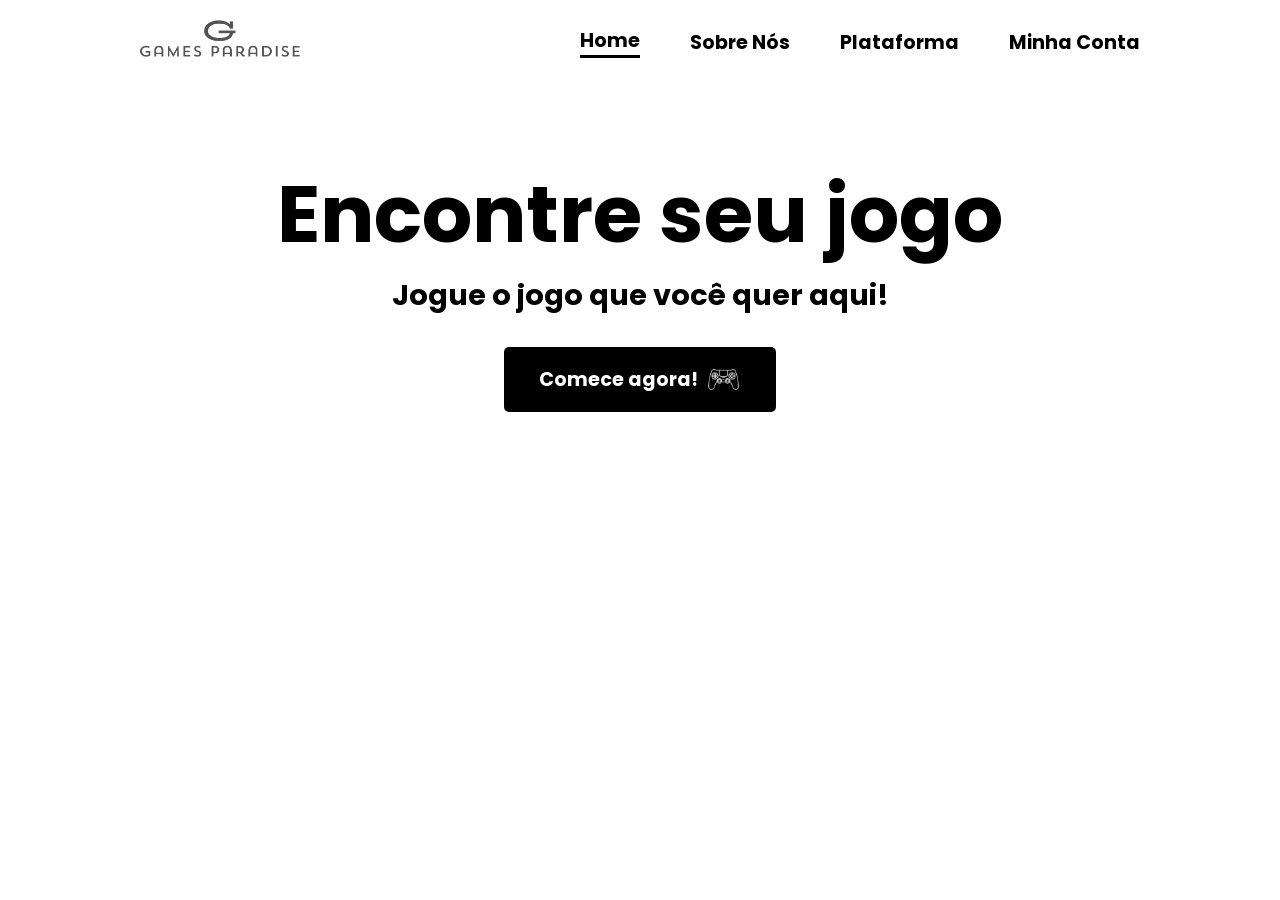
<file: index.html>
<!DOCTYPE html>
<html lang="pt-br">
	<head>
		<meta charset="UTF-8" />
		<meta http-equiv="X-UA-Compatible" content="IE=edge" />
		<meta name="viewport" content="width=device-width, initial-scale=1.0" />
		<link rel="shortcut icon" href="./src/img/logo.png" type="image/x-icon">
		<link rel="preconnect" href="https://fonts.googleapis.com" />
		<link rel="preconnect" href="https://fonts.gstatic.com" crossorigin />
		<link
			href="https://fonts.googleapis.com/css2?family=Open+Sans:ital,wght@1,300&family=Poppins:wght@300&family=Roboto+Slab&family=Varela+Round&display=swap"
			rel="stylesheet" />
		<link rel="stylesheet" href="./src/css/style.css" />
		<title>Games Paradise</title>
	</head>
	<body id="bg">
		<header>
			<a href="#"><img id="logo" src="./src/img/logo.png" alt="logo"
			/></a>

			<nav>
				<ul class="navegacao-primaria">
					<li class="selected"><a href="index.html">Home</a></li>
					<li><a href="about.html">Sobre Nós</a></li>
					<li><a href="plataforma.html">Plataforma</a></li>
					<li><a href="login.html">Minha Conta</a></li>
				</ul>
			</nav>
		</header>

		<section aria-label="Seção Download Projeto Games" class="section-div">
			<div>
				<h1>Encontre seu jogo</h1>
				<h2>Jogue o jogo que você quer aqui!</h2>

				<div id="btn">
					<button type="button">
						<a href="login.html" class="button-playNow"
							>Comece agora! <img src="./src/img/icons8-joystick-50.png" alt=""></a
						>
					</button>
				</div>
			</div>
		</section>
	</body>
</html>
</file>
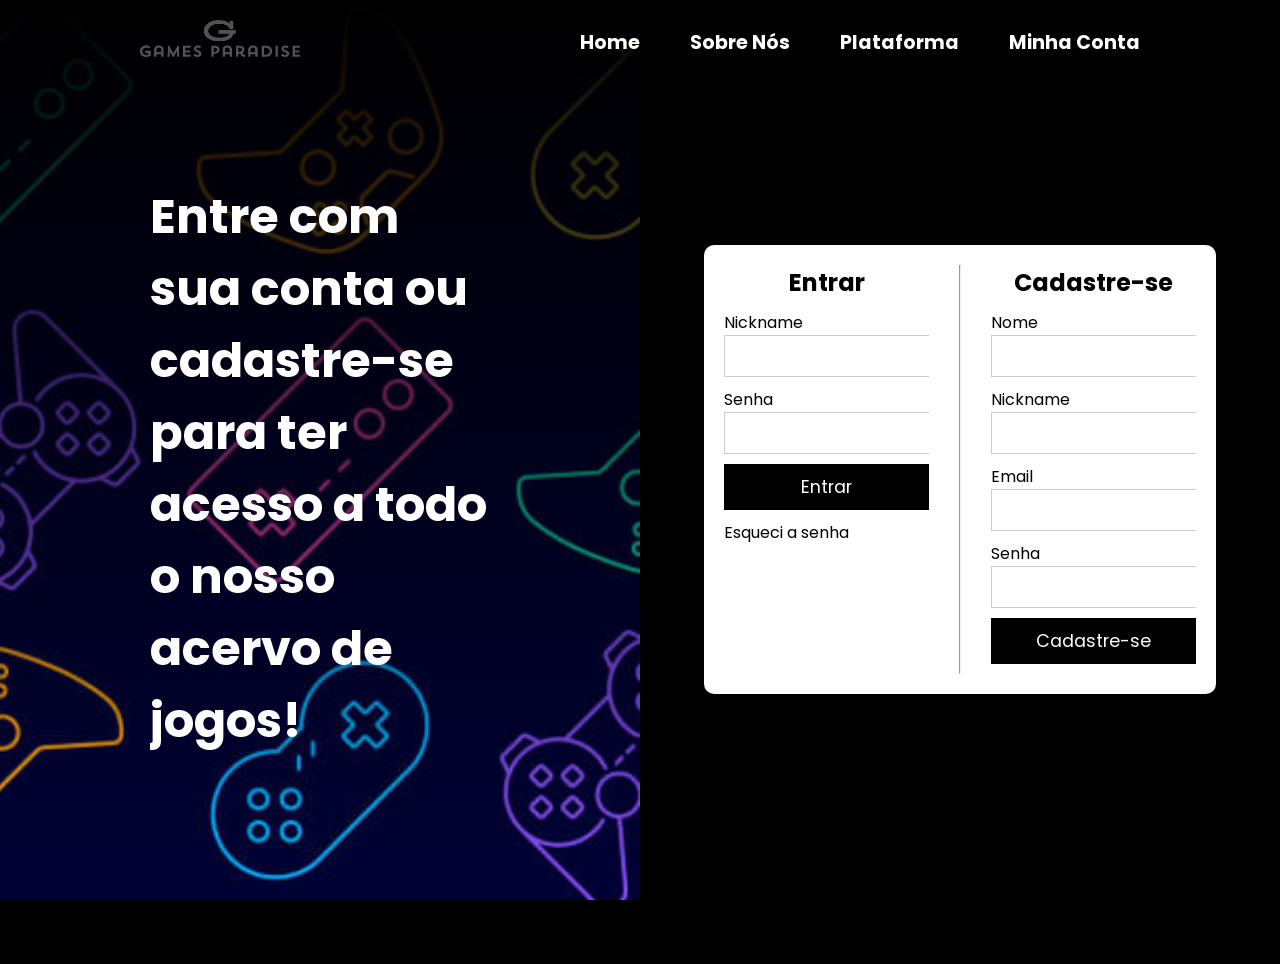
<file: login.html>
<!DOCTYPE html>
<html lang="pt-br">
	<head>
		<meta charset="UTF-8" />
		<meta http-equiv="X-UA-Compatible" content="IE=edge" />
		<meta name="viewport" content="width=device-width, initial-scale=1.0" />
		<link rel="shortcut icon" href="./src/img/logo.png" type="image/x-icon">
		<link rel="preconnect" href="https://fonts.googleapis.com" />
		<link rel="preconnect" href="https://fonts.gstatic.com" crossorigin />
		<link href="https://fonts.googleapis.com/css2?family=Open+Sans:ital,wght@1,300&family=Poppins:wght@300&family=Roboto+Slab&family=Varela+Round&display=swap" rel="stylesheet" />
		<link rel="stylesheet" href="./src/css/login.css" />
		<title>Entrar - Games Paradise</title>
	</head>
	<body>
		<header>
			<a href="#"><img id="logo" src="./src/img/logo.png" alt="logo"/></a>
			<nav>
				<ul class="navegacao-primaria">
					<li><a href="index.html">Home</a></li>
					<li><a href="about.html">Sobre Nós</a></li>
					<li><a href="plataforma.html">Plataforma</a></li>
					<li class=".selected-light"><a href="login.html">Minha Conta</a></li>
				</ul>
			</nav>
		</header>

        <section id="login-container">
            <div id="left">
                <div class="content">
                    <h1>Entre com sua conta ou cadastre-se para ter acesso a todo o nosso acervo de jogos!</h1>
                </div>
    
            </div>
            <div id="right">
                <div id="card">
                    <div id="login">
                        <h2 class="title">Entrar</h2>
                        <div class="inputForm">
                            <p>Nickname</p>
                            <input type="text">
                        </div>
                        
                        <div class="inputForm">
                            <p>Senha</p>
                            <input type="password">
                        </div>
                        <button>Entrar</button>
                        <a id="fpass" href="#">Esqueci a senha</a>
                    </div>
                    <hr>
                    <div id="cadastro">
                    <h2 class="title">Cadastre-se</h2>
                    <div class="inputForm">
                        <p>Nome</p>
                        <input type="text">
                    </div>
                    <div class="inputForm">
                        <p>Nickname</p>
                        <input type="text">
                    </div>
                    <div class="inputForm">
                        <p>Email</p>
                        <input type="email">
                    </div>
                    <div class="inputForm">
                        <p>Senha</p>
                        <input type="password">
                    </div>
                    <button>Cadastre-se</button>
                    </div>
                </div>
            </div>
        </section>
    
</body>
</html>
</file>
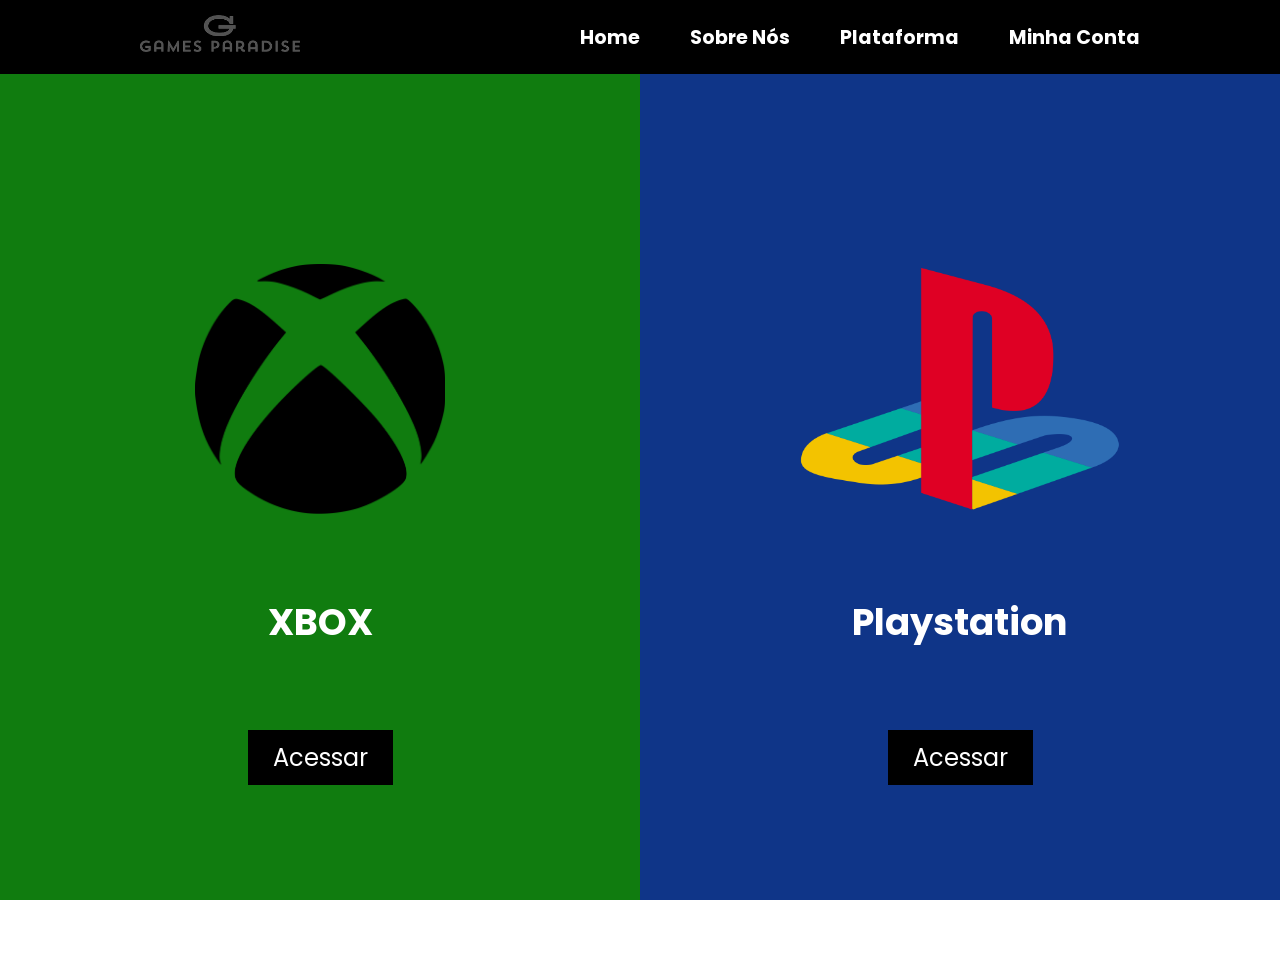
<file: plataforma.html>
<!DOCTYPE html>
<html lang="pt-br">
	<head>
		<meta charset="UTF-8" />
		<meta http-equiv="X-UA-Compatible" content="IE=edge" />
		<meta name="viewport" content="width=device-width, initial-scale=1.0" />
		<link rel="shortcut icon" href="./src/img/logo.png" type="image/x-icon">
		<link rel="preconnect" href="https://fonts.googleapis.com" />
		<link rel="preconnect" href="https://fonts.gstatic.com" crossorigin />
		<link href="https://fonts.googleapis.com/css2?family=Open+Sans:ital,wght@1,300&family=Poppins:wght@300&family=Roboto+Slab&family=Varela+Round&display=swap" rel="stylesheet" />
		<link rel="stylesheet" href="./src/css/plataforma.css" />
		<title>Plataforma - Games Paradise</title>
	</head>
	<body>
		<header>
			<a href="#"><img id="logo" src="./src/img/logo.png" alt="logo"/></a>
			<nav>
				<ul class="navegacao-primaria">
					<li><a href="index.html">Home</a></li>
					<li class=".selected-light"><a href="about.html">Sobre Nós</a></li>
					<li><a href="plataforma.html">Plataforma</a></li>
					<li><a href="login.html">Minha Conta</a></li>
				</ul>
			</nav>
		</header>
        <section>
            <div id="xbox">
                <img class="image" src="./src/img/xbox.png" alt="xbox">
                <h2>XBOX</h2>
				<a class="access" href="xbox.html">Acessar</a>
            </div>
            <div id="ps">
                <img class="image" src="./src/img/ps.png" alt="playstation">
                <h2>Playstation</h2>
				<a class="access" href="psn.html">Acessar</a>
            </div>
        </section>
</body>
</html>
</file>
<file: src/css/style.css>
* {
	padding: 0;
	margin: 0;
	box-sizing: border-box;
	font-family: "Poppins", sans-serif;
}
body {
	width: 100vw;
	height: 100vh;
}
#bg{
	background: url("https://images.unsplash.com/photo-1493711662062-fa541adb3fc8?ixlib=rb-4.0.3&ixid=MnwxMjA3fDB8MHxwaG90by1wYWdlfHx8fGVufDB8fHx8&auto=format&fit=crop&w=870&q=80") no-repeat center center fixed;
	background-size: cover;
}
header {
	display: flex;
	width: 100%;
	justify-content: space-around;
	align-items: center;
	padding-top: 20px;
}
#logo {
	width: 10rem;
}
nav ul {
	display: flex;
	flex-direction: row;
	gap: 50px;
	align-items: center;
	justify-content: center;
    list-style-type: none;
    font-size: 1.2rem;
}
nav a {
	text-decoration: none;
	color: black;
	font-weight: bold;
}
nav a:hover {
	cursor: pointer;
	color: #666666;
    border-bottom: 3px solid black;
}
.selected{
    border-bottom: 3px solid black;
}
.selected-light{
    border-bottom: 3px solid white;
}
section{
    display: flex;
    justify-content: center;
    align-items: center;
    width: 100%;
    padding-top: 90px;
}
section h1{
    font-size: 5rem;
    animation: fadeUp 2s normal;
}
section h2{
    font-size: 1.8rem;
    text-align: center;
    animation: fadeUp 2s normal;
}
@keyframes fadeUp {
	0% {
		transform: translate(0, 60%);
		opacity: 0;
	}
	100% {
		transform: translate(0, 0);
		opacity: 1;
	}
}
#btn{
    display: flex;
    justify-content: center;
    align-items: center;
    padding-top: 30px;
}
button{
    padding: 15px 35px;
    outline: none;
    border: none;
    border-radius: 5px;
    background-color: black;
    animation: fadeUp 2s normal;
}
button a {
    color: white;
    text-decoration: none;
    font-weight: bold;
    font-size: 1.2rem;
    display: flex;
    justify-content: center;
    align-items: center;
}
button a img{
    width: 35px;
    margin-left: 8px;
}
@media screen and (max-width: 768px) {
    header{
        flex-direction: column;
    }
    nav{
        padding-top: 10px;
    }
    section h1{
        font-size: 4rem;
    }
    section h2{
        font-size: 1.2rem;
    }
}
@media screen and (max-width: 570px){
    nav ul{
        flex-direction: column;
        gap: 0px;
    }
    section {
        padding-top: 100px;
    }
    section h1{
        font-size: 3rem;
    }
    section h2{
        font-size: 1.2rem;
    }
}
@media screen and (max-width: 432px){
    section {
        padding-top: 100px;
    }
    section h1{
        font-size: 2.2rem;
    }
    section h2{
        font-size: 1rem;
    }
}
</file>
<file: src/css/login.css>
* {
	padding: 0;
	margin: 0;
	box-sizing: border-box;
	font-family: "Poppins", sans-serif;
    overflow: hidden;
}
body {
	width: 100vw;
	height: 100vh;
    background: linear-gradient(rgba(0,0,0,1), rgba(0,0,0,0)), url(../img/bg-game.jpg) no-repeat;
    background-size: cover;
    background-position: -50vw;
    background-color: black;
    color: white;
}
header {
	display: flex;
	width: 100%;
	justify-content: space-around;
	align-items: center;
	padding-top: 20px;
}
#logo {
	width: 10rem;
}
nav ul {
	display: flex;
	flex-direction: row;
	gap: 50px;
	align-items: center;
	justify-content: center;
    list-style-type: none;
    font-size: 1.2rem;
}
nav a {
	text-decoration: none;
	color: white;
	font-weight: bold;
}
nav a:hover {
	cursor: pointer;
	color: #666666;
}
@keyframes fadeUp {
	0% {
		transform: translate(0, 60%);
		opacity: 0;
	}
	100% {
		transform: translate(0, 0);
		opacity: 1;
	}
}
#login-container{
    display: flex;
    flex-direction: row;
    justify-content: center;
}
#left{
    width: 50vw;
    height: 100vh;
    display: flex;
    justify-content: center;
    align-items: center;
}
.content{
    display: flex;
    padding: 0 150px;
    margin-top: -90px;
}
.content h1{
    font-size: 3rem;
    animation: fadeUp 2s normal;
}
#right{
    width: 50vw;
    height: 100vh;
    display: flex;
    justify-content: center;
    align-items: center;
}
#card{
    margin-top: -90px;
    width: 80%;
    background-color: white;
    color: black;
    padding: 20px;
    border-radius: 10px;
    animation: fadeUp 2s normal;
    display: flex;
    flex-direction: row;
    justify-content: space-around;
    gap: 30px;

}
#login{
    margin-bottom: 20px;
}
.title{
    text-align: center;
    padding-bottom: 10px;
}
.inputForm{
    display: flex;
    flex-direction: column;
    margin-bottom: 10px;
}
.inputForm input{
    padding: 10px;
    width: 250px;
    outline: none;
    border: 1px solid #ccc;
}
button{
    width: 100%;
    padding: 10px 0;
    border: none;
    margin-bottom: 10px;
    color: white;
    background-color: black;
    font-size: 1.1rem;
    cursor: pointer;
}
#fpass{
    text-decoration: none;
    color: black;
    cursor: pointer;
}

@media screen and (max-width: 1200px){
    .content h1{
        font-size: 2rem;
    }
}
@media screen and (max-width: 1024px) {
    body{
        background-position: 0;
    }
    nav ul{
        font-size: 1rem;
    }
    #left{
        display: none;
        width: 0;
    }
    #right{
        width: 100vw;
    }

}
@media screen and (max-width: 660px){
    header{
        flex-direction: column;
    }
    nav{
        padding-top: 15px;
    }
}
@media screen and (max-width: 498px){
    body{
        overflow: auto;
    }
    nav ul{
        flex-direction: column;
        gap: 0;
    }
}
</file>
<file: src/css/plataforma.css>
* {
	padding: 0;
	margin: 0;
	box-sizing: border-box;
	font-family: "Poppins", sans-serif;
    overflow: hidden;
}
body {
	width: 100vw;
	height: 100vh;
    color: white;
}
header {
	display: flex;
	width: 100%;
	justify-content: space-around;
	align-items: center;
	padding-top: 15px;
	padding-bottom: 15px;
	background: black;
}
#logo {
	width: 10rem;
}
nav ul {
	display: flex;
	flex-direction: row;
	gap: 50px;
	align-items: center;
	justify-content: center;
    list-style-type: none;
    font-size: 1.2rem;
}
nav a {
	text-decoration: none;
	color: white;
	font-weight: bold;
}
nav a:hover {
	cursor: pointer;
	color: #666666;
}
@keyframes fadeUp {
	0% {
		transform: translate(0, 60%);
		opacity: 0;
	}
	100% {
		transform: translate(0, 0);
		opacity: 1;
	}
}
section{
	display: flex;
}
#xbox{
	width: 50%;
	max-width: 50%;
	height: 100vh;
	background: #107C0F;
	display: flex;
	align-items: center;
	justify-content: center;
	flex-direction: column;
}
.image{
	height: 250px;
}
.image:hover{
	transform: scale(1.35);
	cursor: pointer;
}
h2{
	font-size: 2.3rem;
	margin-top: 80px;
}
#ps{
	width: 50%;
	height: 100vh;
	background: #0F3588;
	display: flex;
	align-items: center;
	justify-content: center;
	flex-direction: column;
}
.access{
	text-decoration: none;
	color: #fff;
	font-size: 1.5rem;
	margin-top: 80px;
	padding: 10px 25px;
	background-color: black;
}
.access:hover{
	color: #ccc;
}
@media screen and (max-width: 896px) {
    section{
		flex-direction: column;
	}
	#xbox{
		width: 100vw;
		height: 45vh;
		max-width: 100%;
	}
	#ps{
		width: 100vw;
		height: 55vh;
		justify-content: flex-start;
		padding-top: 65px;
	}
	.image{
		height: 100px;
	}
	h2{
		font-size: 2rem;
		margin-top: 30px;
	}
	.access{
		margin-top: 30px;
	}
}
@media screen and (max-width: 740px){
	header{
		flex-direction: column;
	}
	nav{
		padding-top: 15px;
	}
}
@media screen and (max-width: 552px){
    body{
		overflow: auto;
	}
	nav ul{
		flex-direction: column;
		gap: 0;
	}
}
</file>
